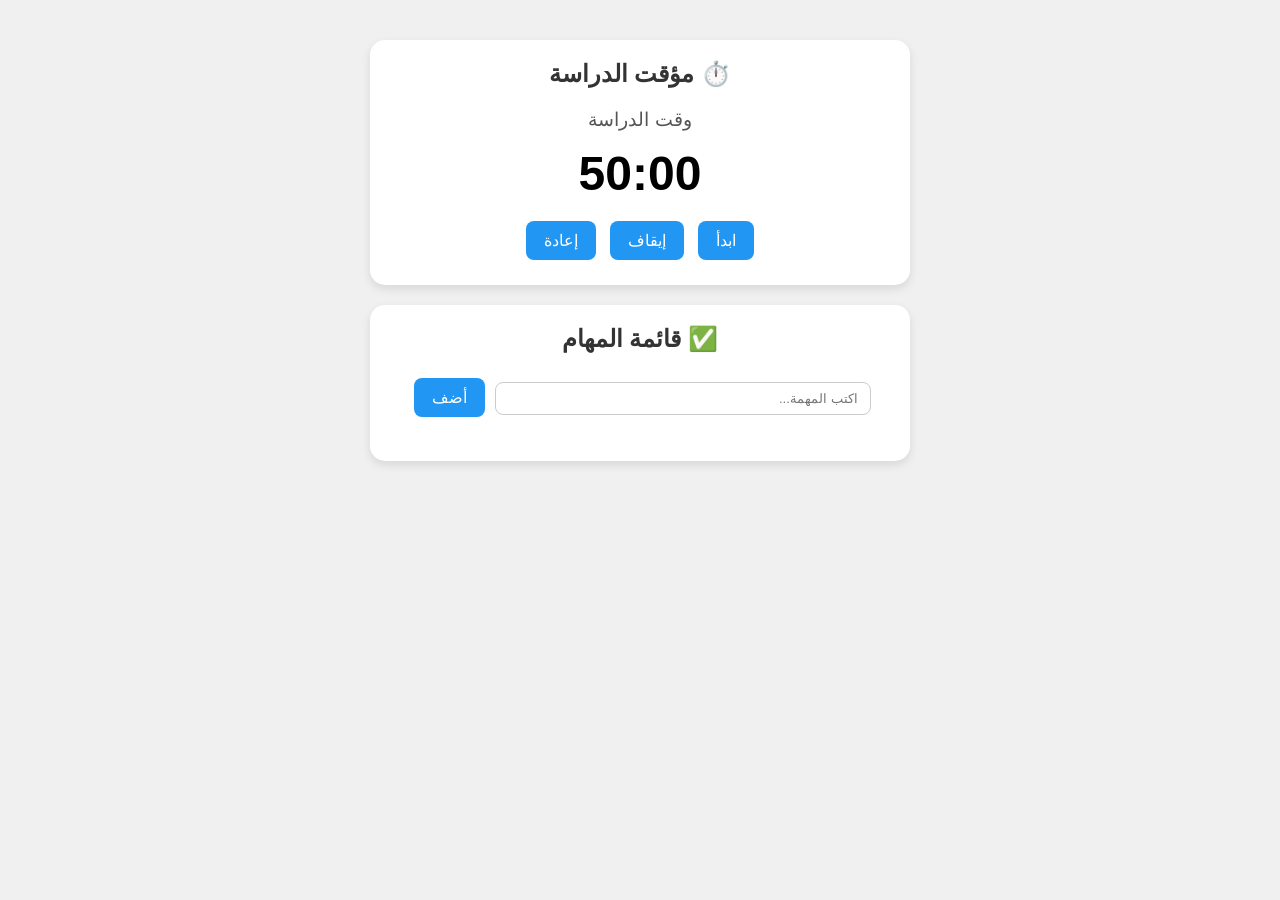
<file: tools.html>
<!DOCTYPE html>
<html lang="ar">
<head>
  <meta charset="UTF-8" />
  <title>AL_EMNY APP - دراسة ومهام</title>
  <style>
    body {
      font-family: 'Segoe UI', Tahoma, Geneva, Verdana, sans-serif;
      background-color: #f0f0f0;
      margin: 0;
      padding: 20px;
      direction: rtl;
      text-align: center;
    }

    .box {
      background-color: white;
      padding: 20px;
      border-radius: 15px;
      margin: 20px auto;
      max-width: 500px;
      box-shadow: 0 4px 10px rgba(0, 0, 0, 0.1);
    }

    h2 {
      margin-top: 0;
      color: #333;
    }

    #timer {
      font-size: 3em;
      font-weight: bold;
      margin: 15px 0;
    }

    #status {
      font-size: 1.2em;
      margin-bottom: 10px;
      color: #555;
    }

    button {
      background-color: #2196F3;
      color: white;
      border: none;
      padding: 10px 18px;
      margin: 5px;
      border-radius: 8px;
      cursor: pointer;
      transition: background-color 0.3s ease;
      font-size: 16px;
    }

    button:hover {
      background-color: #1976D2;
    }

    #taskInput {
      width: 70%;
      padding: 8px 12px;
      border: 1px solid #ccc;
      border-radius: 8px;
      margin-bottom: 10px;
    }

    #taskList {
      list-style: none;
      padding: 0;
      text-align: right;
    }

    #taskList li {
      padding: 8px 12px;
      margin-bottom: 8px;
      background-color: #fafafa;
      border: 1px solid #ddd;
      border-radius: 8px;
      display: flex;
      align-items: center;
      justify-content: space-between;
    }

    .task-actions {
      display: flex;
      gap: 8px;
    }

    .delete-btn {
      background-color: #f44336;
      color: white;
      border: none;
      border-radius: 4px;
      padding: 4px 8px;
      cursor: pointer;
      font-size: 12px;
    }

    .delete-btn:hover {
      background-color: #d32f2f;
    }

    .encouragement-message {
      position: fixed;
      bottom: 20px;
      right: 20px;
      background-color: #4CAF50;
      color: white;
      padding: 15px 20px;
      border-radius: 8px;
      box-shadow: 0 4px 8px rgba(0, 0, 0, 0.2);
      display: none;
      animation: fadeIn 0.5s;
    }

    @keyframes fadeIn {
      from { opacity: 0; transform: translateY(20px); }
      to { opacity: 1; transform: translateY(0); }
    }
  </style>
</head>
<body>

  <!-- ✅ صندوق التايمر -->
  <div class="box">
    <h2>⏱️ مؤقت الدراسة</h2>
    <div id="status">وقت الدراسة</div>
    <div id="timer">50:00</div>
    <button onclick="startTimer()">ابدأ</button>
    <button onclick="stopTimer()">إيقاف</button>
    <button onclick="resetTimer()">إعادة</button>
  </div>

  <!-- ✅ صندوق المهام -->
  <div class="box">
    <h2>✅ قائمة المهام</h2>
    <input type="text" id="taskInput" placeholder="اكتب المهمة..." onkeypress="handleKeyPress(event)">
    <button onclick="addTask()">أضف</button>
    <ul id="taskList"></ul>
  </div>

  <!-- ✅ صوت التنبيه -->
  <audio id="alarmSound">
    <source src="https://www.soundjay.com/button/beep-07.wav" type="audio/wav">
  </audio>

  <!-- ✅ رسالة التشجيع -->
  <div id="encouragementMessage" class="encouragement-message"></div>

  <script>
    // ------------------ Timer ------------------
    let isStudyTime = true;
    let secondsLeft = 3000; // 50 دقيقة
    let timerInterval = null;

    const timerEl = document.getElementById("timer");
    const statusEl = document.getElementById("status");
    const alarmSound = document.getElementById("alarmSound");

    function formatTime(sec) {
      const min = Math.floor(sec / 60);
      const rem = sec % 60;
      return `${min}:${rem < 10 ? '0' : ''}${rem}`;
    }

    function updateTimerDisplay() {
      timerEl.textContent = formatTime(secondsLeft);
      statusEl.textContent = isStudyTime ? "وقت الدراسة" : "وقت البريك";
    }

    function startTimer() {
      if (timerInterval) return;
      timerInterval = setInterval(() => {
        secondsLeft--;
        updateTimerDisplay();

        if (secondsLeft <= 0) {
          clearInterval(timerInterval);
          timerInterval = null;
          alarmSound.play();

          if (isStudyTime) {
            alert("انتهى وقت الدراسة! خد بريك 10 دقايق ☕");
            isStudyTime = false;
            secondsLeft = 600; // 10 دقايق
          } else {
            alert("البريك خلص! يلا نرجع نذاكر 💪");
            isStudyTime = true;
            secondsLeft = 3000; // 50 دقيقة
          }

          updateTimerDisplay();
          startTimer(); // المرحلة الجاية تلقائي
        }
      }, 1000);
    }

    function stopTimer() {
      clearInterval(timerInterval);
      timerInterval = null;
    }

    function resetTimer() {
      stopTimer();
      isStudyTime = true;
      secondsLeft = 3000;
      updateTimerDisplay();
    }

    updateTimerDisplay();

    // ------------------ To-Do List ------------------
    function handleKeyPress(e) {
      if (e.key === 'Enter') addTask();
    }

    function addTask() {
      const taskInput = document.getElementById("taskInput");
      const text = taskInput.value.trim();
      if (!text) return;

      const li = document.createElement("li");
      li.innerHTML = `
        <div>
          <input type="checkbox" onchange="completeTask(this)">
          <span>${text}</span>
        </div>
        <div class="task-actions">
          <button class="delete-btn" onclick="deleteTask(this)">حذف</button>
        </div>
      `;

      document.getElementById("taskList").appendChild(li);
      taskInput.value = "";
    }

    function completeTask(checkbox) {
      const taskItem = checkbox.closest("li");
      if (checkbox.checked) {
        taskItem.style.opacity = "0.7";
        taskItem.style.textDecoration = "line-through";
        showRandomEncouragement();
        setTimeout(() => taskItem.remove(), 2000);
      } else {
        taskItem.style.opacity = "1";
        taskItem.style.textDecoration = "none";
      }
    }

    function deleteTask(btn) {
      btn.closest("li").remove();
    }

    const encouragementMessages = [
      "أحسنت! استمر في التقدم 💪",
      "عمل رائع! أنت مذهل ✨",
      "كل مهمة تنجزها تقربك من هدفك 🎯",
      "أنت تقوم بعمل ممتاز! 🌟",
      "استمر هكذا! النجاح حليفك 🏆",
      "مهمة أخرى انتهت! أنت لا تتوقف 🚀"
    ];

    function showRandomEncouragement() {
      const box = document.getElementById("encouragementMessage");
      const msg = encouragementMessages[Math.floor(Math.random() * encouragementMessages.length)];
      box.textContent = msg;
      box.style.display = "block";
      setTimeout(() => box.style.display = "none", 3000);
    }
  </script>
</body>
</html>
</file>
